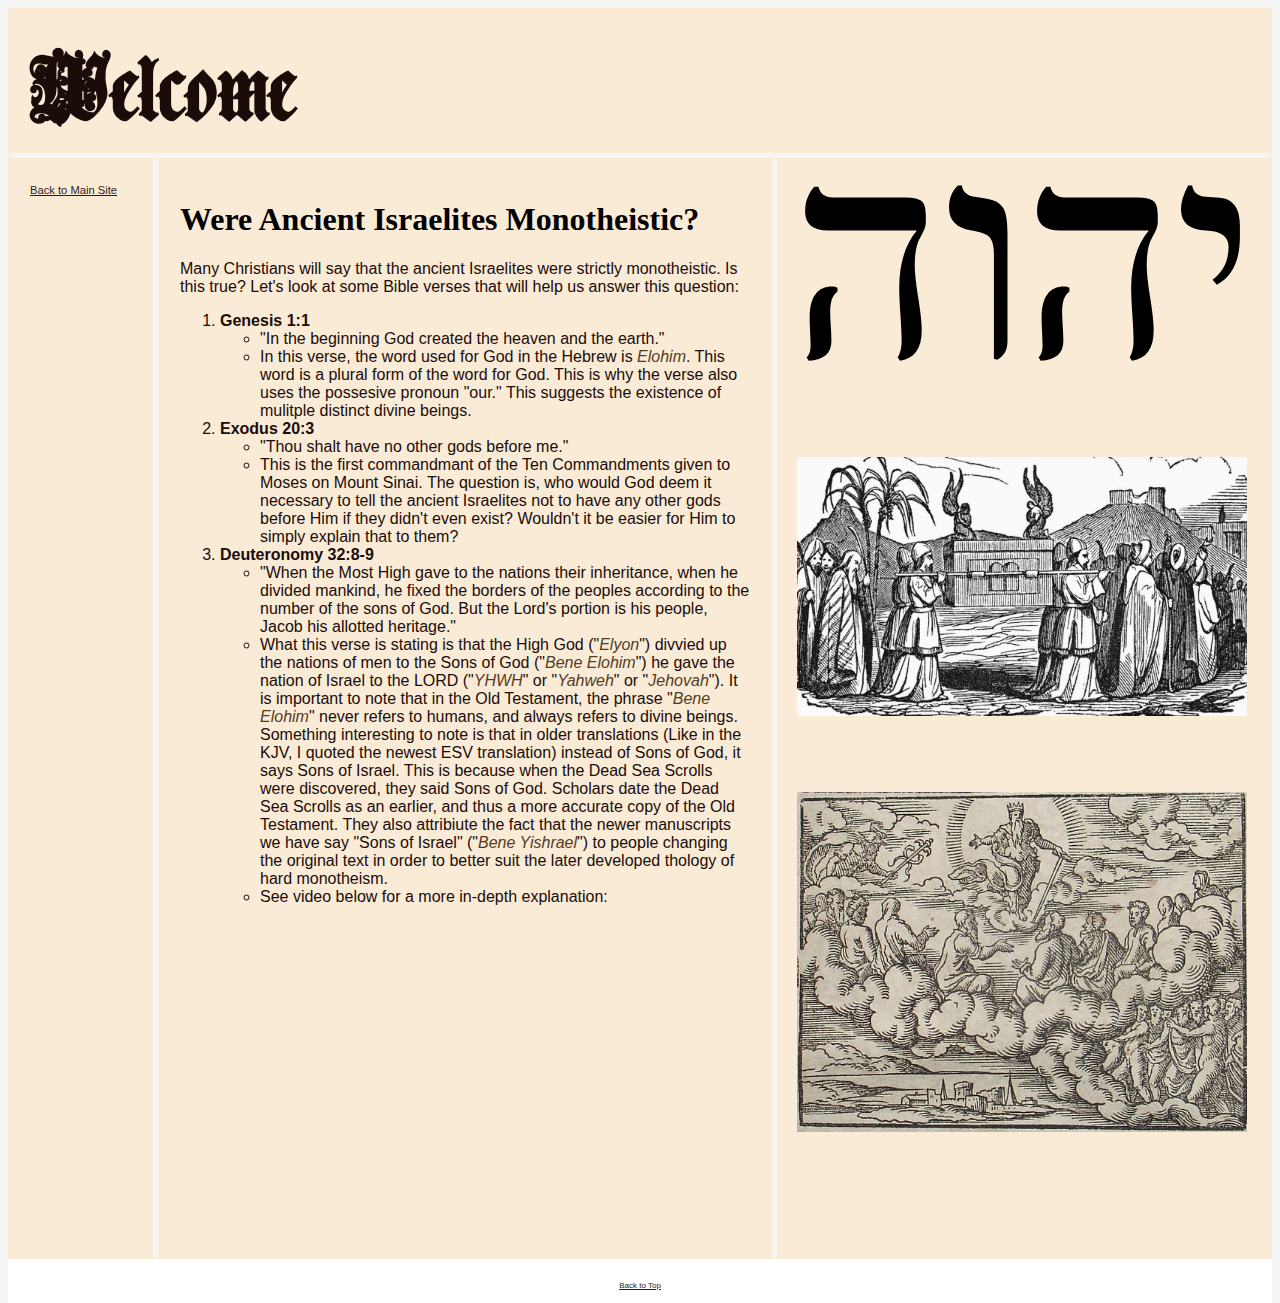
<file: scratch.html>
<!DOCTYPE html>
<html lang="en">
<head>
    <meta charset="UTF-8">
    <meta name="viewport" content="width=device-width, initial-scale=1.0">
    <title>Scratch Site</title>
    <link rel="stylesheet" href="css/stylesheet.css">
</head>
<body>
    <div class="common2 header" id="top">
        <h1 class="heading">Welcome</h1>
    </div>
    <div class="common leftmenu">
        <a class="small" href="index.html">Back to Main Site</a>
    </div>
    <div class="common mainbody">
        <h1 class="title">Were Ancient Israelites Monotheistic?</h1> 
        <p>
            Many Christians will say that the ancient Israelites were strictly monotheistic. Is this true? 
            Let's look at some Bible verses that will help us answer this question:
        </p>
        <ol>
            <li><span class="bold">Genesis 1:1</span>
                <ul>
                    <li>"In the beginning God created the heaven and the earth."</li>
                    <li>In this verse, the word used for God in the Hebrew is <span class="black-italic">Elohim</span>. This word is a plural form of the word for God. This is why the verse also uses the possesive pronoun "our." This suggests the existence of mulitple distinct divine beings.</li>
                </ul>
            </li>
            <li><span class="bold">Exodus 20:3</span>
                <ul>
                    <li>"Thou shalt have no other gods before me."</li>
                    <li>This is the first commandmant of the Ten Commandments given to Moses on Mount Sinai. The question is, who would God deem it necessary to tell the ancient Israelites not to have any other gods before Him if they didn't even exist? Wouldn't it be easier for Him to simply explain that to them?</li>
                </ul>
            </li>
            <li><span class="bold">Deuteronomy 32:8-9</span>
                <ul>
                    <li>"When the Most High gave to the nations their inheritance, when he divided mankind, he fixed the borders of the peoples according to the number of the sons of God. But the Lord's portion is his people, Jacob his allotted heritage."</li>
                    <li>What this verse is stating is that the High God ("<span class="black-italic">Elyon</span>") divvied up the nations of men to the Sons of God ("<span class="black-italic">Bene Elohim</span>") he gave the nation of Israel to the LORD ("<span class="black-italic">YHWH</span>" or "<span class="black-italic">Yahweh</span>" or "<span class="black-italic">Jehovah</span>"). It is important to note that in the Old Testament, the phrase "<span class="black-italic">Bene Elohim</span>" never refers to humans, and always refers to divine beings. Something interesting to note is that in older translations (Like in the KJV, I quoted the newest ESV translation) instead of Sons of God, it says Sons of Israel. This is because when the Dead Sea Scrolls were discovered, they said Sons of God. Scholars date the Dead Sea Scrolls as an earlier, and thus a more accurate copy of the Old Testament. They also attribiute the fact that the newer manuscripts we have say "Sons of Israel" ("<span class="black-italic">Bene Yishrael</span>") to people changing the original text in order to better suit the later developed thology of hard monotheism.</li>
                    <li>See video below for a more in-depth explanation:</li>
                </ul>
            </li>
        </ol>
        <div style="display: flex; justify-content: center;">
            <iframe 
            width="560" 
            height="315" 
            src="https://www.youtube-nocookie.com/embed/iRoyr4FP_AM" 
            title="YouTube video player" 
            frameborder="0" 
            allow="accelerometer; autoplay; clipboard-write; encrypted-media; gyroscope; picture-in-picture; web-share" 
            referrerpolicy="strict-origin-when-cross-origin" 
            allowfullscreen>
            </iframe>
        </div>
        
    </div>
    <div class="common rightmenu">
        <img src="assets/img/YHWH.svg" alt="Tetragrammaton" width="450px"> <br> <br> <br> <br> <br>
        <img src="assets/img/ancient-israelites.jpeg" alt="ancient israelites" width="450px"> <br> <br> <br> <br> <br>
        <img src="assets/img/Virgil_Solis_-_Gods_council.jpg" alt="divine council" width="450px">
    </div>
    <div class="common footer"><a href="#top">Back to Top</a></div>

</body>
</html>
</file>
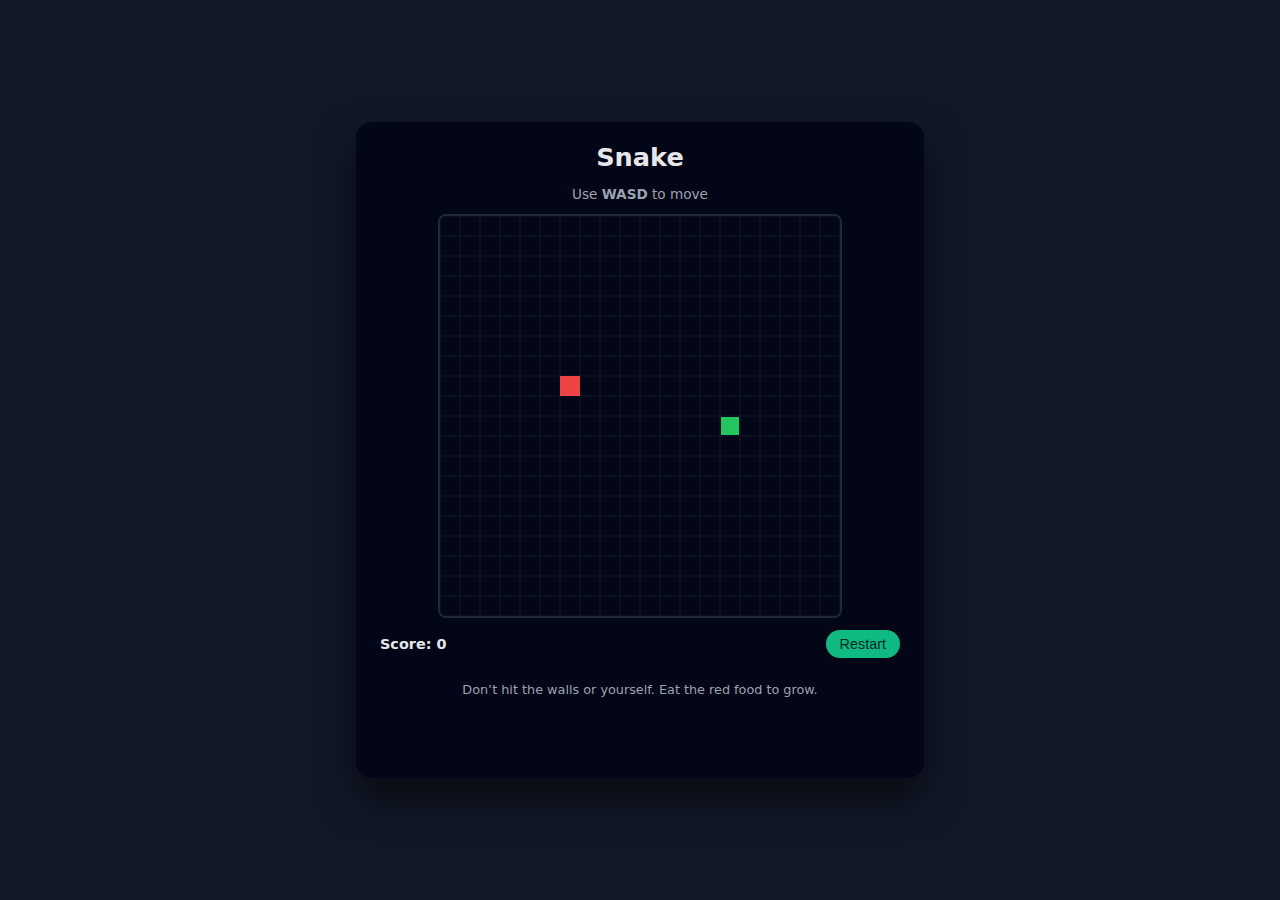
<file: snake.html>
<!DOCTYPE html>
<html lang="en">
<head>
    <meta charset="UTF-8">
    <title>Snake Game</title>
    <meta name="viewport" content="width=device-width, initial-scale=1.0">
    <style>
        /* Basic page layout */
        body {
            margin: 0;
            font-family: system-ui, -apple-system, BlinkMacSystemFont, "Segoe UI", sans-serif;
            background: #111827;
            color: #e5e7eb;
            display: flex;
            justify-content: center;
            align-items: center;
            min-height: 100vh;
        }

        .game-wrapper {
            background: #020617;
            border-radius: 16px;
            padding: 20px 24px;
            box-shadow: 0 20px 40px rgba(0, 0, 0, 0.6);
            max-width: 520px;
            width: 100%;
        }

        h1 {
            margin: 0 0 8px;
            font-size: 1.6rem;
            text-align: center;
        }

        .subtext {
            text-align: center;
            font-size: 0.85rem;
            color: #9ca3af;
            margin-bottom: 12px;
        }

        #game-container {
            display: flex;
            flex-direction: column;
            gap: 12px;
            align-items: center;
        }

        /* Canvas styling */
        #game {
            background: #020617;
            border-radius: 8px;
            border: 2px solid #1f2937;
            display: block;
        }

        .info-bar {
            display: flex;
            justify-content: space-between;
            width: 100%;
            align-items: center;
            font-size: 0.9rem;
        }

        .score {
            font-weight: 600;
        }

        button {
            border: none;
            border-radius: 999px;
            padding: 6px 14px;
            font-size: 0.9rem;
            font-weight: 500;
            cursor: pointer;
            background: #10b981;
            color: #022c22;
            transition: transform 0.08s ease, box-shadow 0.08s ease, background 0.15s ease;
        }

        button:hover {
            background: #22c55e;
            box-shadow: 0 0 10px rgba(34, 197, 94, 0.35);
            transform: translateY(-1px);
        }

        button:active {
            transform: translateY(0);
            box-shadow: none;
        }

        .instructions {
            text-align: center;
            font-size: 0.8rem;
            color: #9ca3af;
        }

        .game-over {
            text-align: center;
            font-size: 0.9rem;
            color: #f97373;
            min-height: 1.2em;
            margin-top: 4px;
        }
    </style>
</head>
<body>
<div class="game-wrapper">
    <h1>Snake</h1>
    <p class="subtext">Use <strong>WASD</strong> to move</p>

    <div id="game-container">
        <canvas id="game" width="400" height="400"></canvas>

        <div class="info-bar">
            <div class="score">Score: <span id="score">0</span></div>
            <button id="restart">Restart</button>
        </div>

        <p class="instructions">
            Don’t hit the walls or yourself. Eat the red food to grow.
        </p>

        <p id="gameOverText" class="game-over"></p>
    </div>
</div>

<script>
    // ====== Setup ======
    const canvas = document.getElementById("game");
    const ctx = canvas.getContext("2d");
    const scoreEl = document.getElementById("score");
    const restartBtn = document.getElementById("restart");
    const gameOverText = document.getElementById("gameOverText");

    const gridSize = 20;              // pixel size of one cell
    const cellsX = canvas.width / gridSize; // 400 / 20 = 20 cells wide
    const cellsY = canvas.height / gridSize; // 20 cells high

    let snake;
    let direction;
    let nextDirection;
    let food;
    let score;
    let gameInterval;
    let isGameOver = false;
    const baseSpeedMs = 140; // lower = faster

    function initGame() {
        snake = [
            { x: Math.floor(cellsX / 2), y: Math.floor(cellsY / 2) }
        ];
        direction = { x: 1, y: 0 };      // moving right
        nextDirection = { x: 1, y: 0 };
        score = 0;
        isGameOver = false;
        scoreEl.textContent = score;
        gameOverText.textContent = "";

        placeFood();

        if (gameInterval) clearInterval(gameInterval);
        gameInterval = setInterval(gameLoop, baseSpeedMs);

        draw(); // initial draw
    }

    function placeFood() {
        let newFood;
        do {
            newFood = {
                x: Math.floor(Math.random() * cellsX),
                y: Math.floor(Math.random() * cellsY)
            };
        } while (snake.some(seg => seg.x === newFood.x && seg.y === newFood.y));

        food = newFood;
    }

    // ====== Game Loop ======
    function gameLoop() {
        if (isGameOver) return;

        // Apply buffered direction change
        direction = nextDirection;

        const head = {
            x: snake[0].x + direction.x,
            y: snake[0].y + direction.y
        };

        // Collision: walls
        if (
            head.x < 0 || head.x >= cellsX ||
            head.y < 0 || head.y >= cellsY
        ) {
            return gameOver();
        }

        // Collision: self
        if (snake.some(seg => seg.x === head.x && seg.y === head.y)) {
            return gameOver();
        }

        // Add new head
        snake.unshift(head);

        // Food eaten?
        if (head.x === food.x && head.y === food.y) {
            score++;
            scoreEl.textContent = score;
            placeFood();
        } else {
            // Remove tail if no food eaten
            snake.pop();
        }

        draw();
    }

    // ====== Drawing ======
    function draw() {
        // Background
        ctx.fillStyle = "#020617";
        ctx.fillRect(0, 0, canvas.width, canvas.height);

        // Slight grid (optional)
        ctx.strokeStyle = "#111827";
        ctx.lineWidth = 1;
        for (let x = 0; x <= canvas.width; x += gridSize) {
            ctx.beginPath();
            ctx.moveTo(x, 0);
            ctx.lineTo(x, canvas.height);
            ctx.stroke();
        }
        for (let y = 0; y <= canvas.height; y += gridSize) {
            ctx.beginPath();
            ctx.moveTo(0, y);
            ctx.lineTo(canvas.width, y);
            ctx.stroke();
        }

        // Food
        ctx.fillStyle = "#ef4444";
        ctx.fillRect(
            food.x * gridSize,
            food.y * gridSize,
            gridSize,
            gridSize
        );

        // Snake
        snake.forEach((segment, index) => {
            ctx.fillStyle = index === 0 ? "#22c55e" : "#16a34a";
            ctx.fillRect(
                segment.x * gridSize + 1,
                segment.y * gridSize + 1,
                gridSize - 2,
                gridSize - 2
            );
        });
    }

    // ====== Game Over ======
    function gameOver() {
        isGameOver = true;
        clearInterval(gameInterval);
        gameOverText.textContent = `Game over! Final score: ${score}`;
    }

    // ====== Input Handling ======
    document.addEventListener("keydown", (e) => {
        const key = e.key.toLowerCase();

        // Prevent 180° turns (you can't go directly backward)
        if ((key === "w") && direction.y !== 1) {
            nextDirection = { x: 0, y: -1 };
        } else if ((key === "s") && direction.y !== -1) {
            nextDirection = { x: 0, y: 1 };
        } else if ((key === "a") && direction.x !== 1) {
            nextDirection = { x: -1, y: 0 };
        } else if ((key === "d") && direction.x !== -1) {
            nextDirection = { x: 1, y: 0 };
        }
    });

    // Restart button
    restartBtn.addEventListener("click", initGame);

    // Start game on load
    initGame();
</script>
</body>
</html>
</file>
<file: css/stylesheet.css>
@font-face {
    font-family: "gothic-plus";
    src: url("../assets/fonts/PistonBlack-Regular.woff2") format("woff2");
    font-weight: normal;
    font-style: normal;
}

body {
    display: grid;
    grid-template-rows: 150px 1fr 30px;
    grid-template-columns: 150px 1fr 500px;
    height: 100vh;
    background-color: whitesmoke;
    font-family: Verdana, Geneva, Tahoma, sans-serif;
    color: #1a0c09;
}

a {
    color: #2e1a15;
}

.common {
    background-color: antiquewhite;
    border: 2px solid transparent;
    padding: 20px;
}

.common2 {
    background-color: antiquewhite;
    border: 2px solid transparent;
}

.header {
    grid-column: 1 / 4;
    border-bottom: solid 5px whitesmoke;
    display: flex;
    align-items: center;
    padding-left: 20px;
}

.leftmenu {
    grid-column: 1;
    border-right: solid 5px whitesmoke;
}

.mainbody {
    grid-column: 2;
}

.rightmenu {
    grid-column: 3;
    border-left: solid 5px whitesmoke;
}

.footer {
    grid-column: 1 / 4;
    font-size: 8px;
    color: #999999;
    text-align: center;
    background-color: white;
    border-color: white;
    z-index: 3;
}

.submenu {
    float: right;
}

.heading {
    font-family: 'gothic-plus';
    font-size: 500%;
}

.title {
    color: black;
    font-family: 'Times New Roman', Times, serif;
    font-style: bold;
}

.black-italic {
    color: #543c23;
    font-style: italic;
}

.underline {
    text-decoration: underline;
}

.bold {
    font-weight: bold;
}

.small {
    font-size: 70%;
}
</file>
